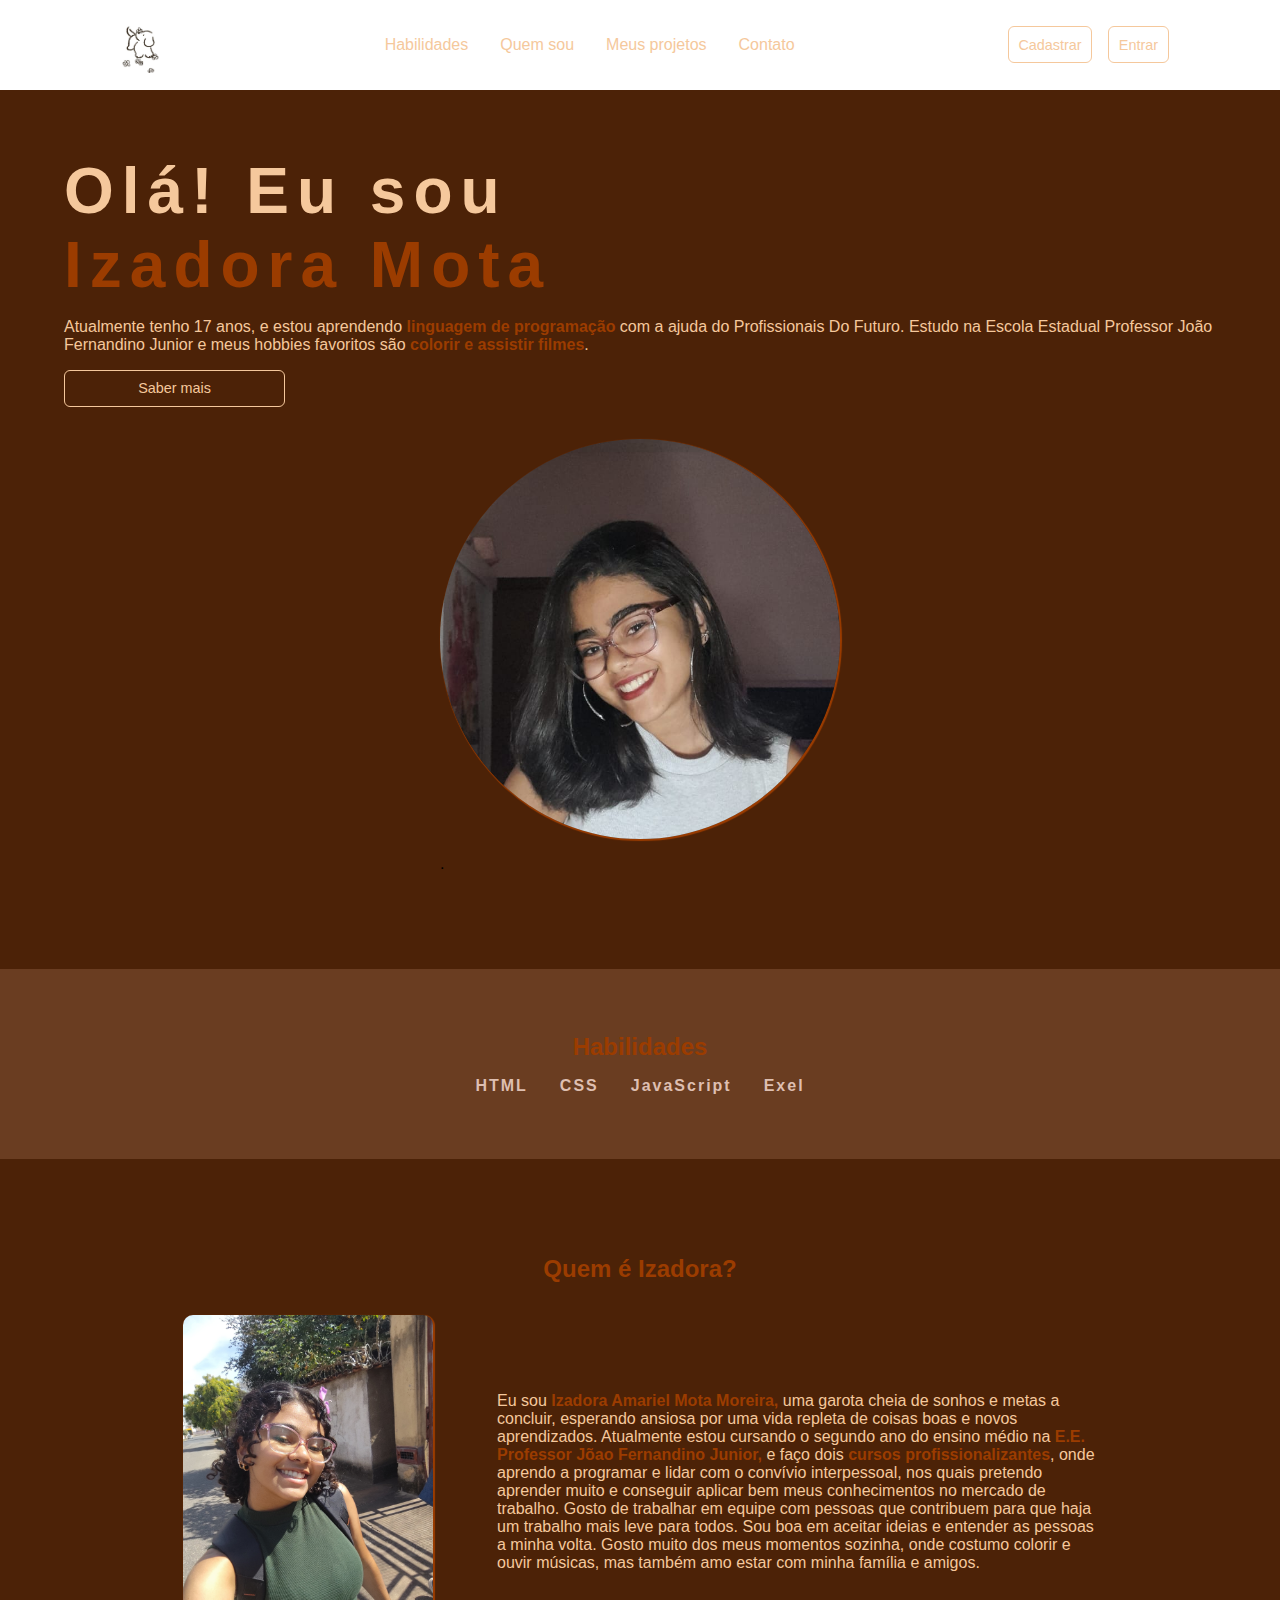
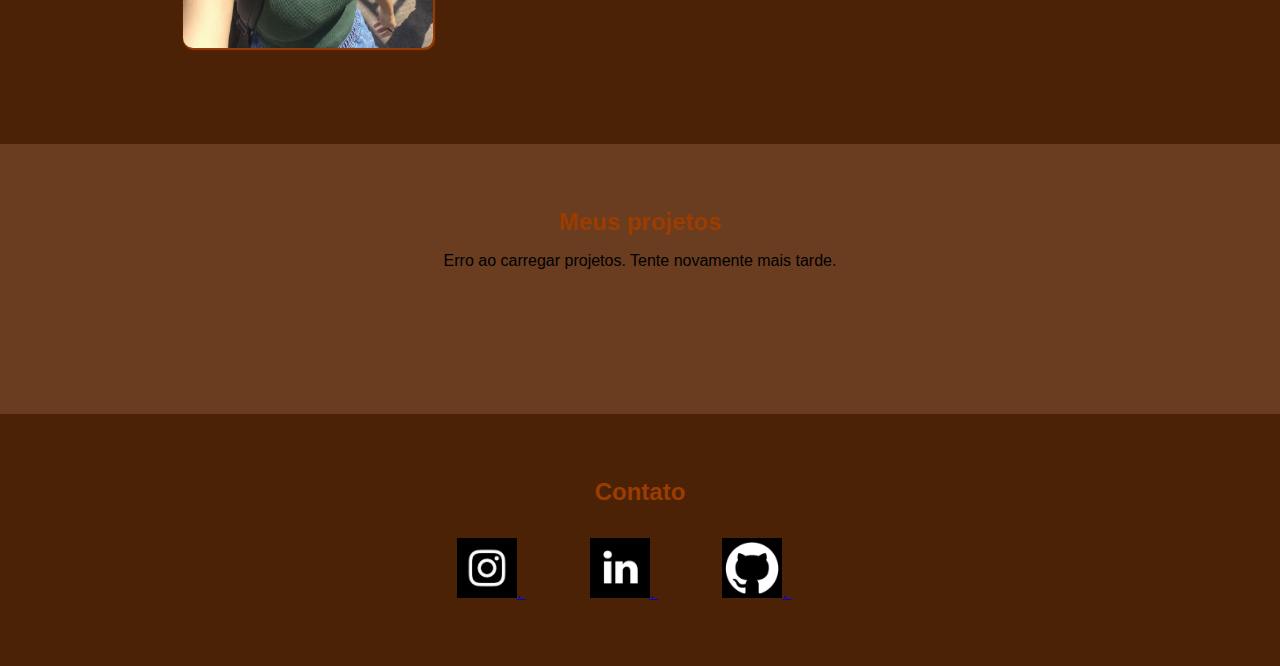
<file: idex.html>
<!DOCTYPE html>
<html lang="pt-BR">
  <head>
    <meta charset="UTF-8" />
    <meta http-equiv="X-UA-Compatible" content="IE=edge" />
    <meta name="viewport" content="width=device-width, initial-scale=1.0" />
    <link rel="stylesheet" href="style.css" />
    <title>Izadora Amariel Mota Moreira | Portfólio</title> <!-- Título Personalizável -->
  </head>

  <body>
    <header>
      <div class="box-img-header">
        <!-- Altere a imagem abaixo para o logo ou imagem desejada -->
        <img class="img-logo" src="logo.cachorro.jpg" alt="Logo do site" />
      </div>

      <nav>
        <a href="#experiences" class="nav-links">Habilidades</a>
        <a href="#who-am-i" class="nav-links">Quem sou</a>
        <a href="#my-projects" class="nav-links">Meus projetos</a>
        <a href="#contact" class="nav-links">Contato</a>
      </nav>

      <div class="box-btn-actions">
        <button class="btn-action">Cadastrar</button>
        <button class="btn-action">Entrar</button>
      </div>
    </header>

    <main>
      <section class="first-section">
        <div>
          <h1>
            Olá! Eu sou <br />
            <strong>Izadora Mota</strong> <!-- Nome dinâmico -->
          </h1>
          <p>
            Atualmente tenho 17 anos, e estou aprendendo <strong>linguagem de programação</strong> com a ajuda do Profissionais Do Futuro. 
            Estudo na Escola Estadual Professor João Fernandino Junior e meus hobbies favoritos são <strong>colorir e assistir filmes</strong>.
          </p>
          <a href="#contact" class="btn-action link-action">Saber mais</a>
        </div>

        <div class="box-img-main">
          <!-- Imagem de perfil do aluno -->
          <img
            class="img-profile"
            src="imagem.di.eu.jpg"
            alt="Foto do aluno"
          />.
        </div>
      </section>

      <section id="experiences" class="second-section">
        <h2 class="title">Habilidades</h2>
        <div>
          <p><!-- Insira as habilidades aqui -->HTML</p>
          <p>CSS</p>
          <p>JavaScript</p>
          <p>Exel</p>
        </div>
      </section>

      <section id="who-am-i" class="third-section">
        <h2 class="title">Quem é Izadora?</h2>
        <div>
          <img
            class="img-who-am-i"
            src="imagem.di.eu.2.jpg"
            alt="Foto pessoal"
          />
          <p>
        Eu sou <strong>Izadora Amariel Mota Moreira,</strong> uma garota cheia de sonhos e metas a concluir, esperando ansiosa por uma vida repleta de coisas boas e novos aprendizados.
        Atualmente estou cursando o segundo ano do ensino médio na <strong>E.E. Professor Jõao Fernandino Junior,</strong> e faço dois <strong>cursos profissionalizantes</strong>, onde aprendo a programar e lidar com o convívio interpessoal, nos quais pretendo aprender muito e conseguir aplicar bem meus conhecimentos no mercado de trabalho.
        Gosto de trabalhar em equipe com pessoas que contribuem para que haja um trabalho mais leve para todos. Sou boa em aceitar ideias e entender as pessoas a minha volta. Gosto muito dos meus momentos sozinha, onde costumo colorir e ouvir músicas, mas também amo estar com minha família e amigos.
        </div>
      </section>

      <section id="my-projects" class="fourth-section">
        <h2 class="title">Meus projetos</h2>
        <p id="loading">Carregando...</p>
        <div id="my-projects-list"><!-- Projetos serão carregados aqui --></div>
      </section>
    </main>

    <footer id="contact">
      <h2 class="title">Contato</h2>
      <div>
        <a href="https://www.instagram.com/izadora_mota_?utm_source=qr&igsh=MTJjcmViN2ltMXF3aQ==" target="_blank">
          <!-- Ícone do Instagram -->
          <img
          class= "img-logo" src="Untitled Project (1).jpg"
          alt="Foto do aluno"
        />.
          <svg width="32" height="32" fill="#fff" class="bi bi-instagram">
            <path d="..." />
          </svg>
        </a>

        <a href="{{link_linkedin}}" target="_blank">
          <!-- Ícone do LinkedIn -->
          <img
          class= "img-logo" src="linkedin.jpg"
          alt="Foto do aluno"
          />.
          <svg width="32" height="32" fill="#fff" class="bi bi-linkedin">
            <path d="..." />
          </svg>
        </a>

        <a href="https://github.com/Iza-Mots" target="_blank">
          <!-- Ícone do GitHub -->
          <img
          class= "img-logo" src="github.jpg"
          alt="Foto do aluno"
          />.
          <svg width="32" height="32" fill="#fff" class="bi bi-github">
            <path d="..." />
          </svg>
        </a>
      </div>
    </footer>
  </body>

  <script src="main.js"></script>
</html>
</file>
<file: style.css>
:root {
    --white: #f5c89c;
    --dark1: #4c2207; /* Cor de fundo principal */
    --dark2: #6a3d21; /* Cor de seções */
    --dark3: #debfb1; /* Cor clara (pode alterar para contraste) */
    --dark4: #debfb1; /* Alternativa de cor clara */
    --dark5: #9b3c00; /* Cor de destaque */
    --cyan1: #9b3c00; /* Outra cor de destaque */
}

/* Resetando margens e preenchimentos padrão */
* {
    margin: 0;
    padding: 0;
}

/* Personalizando a barra de rolagem */
::-webkit-scrollbar {
    width: 10px;
}

::-webkit-scrollbar-track {
    background: var(--dark2);
}

::-webkit-scrollbar-thumb {
    background: var(--dark3);
}

::-webkit-scrollbar-thumb:hover {
    background: var(--dark4);
}

/* Definindo estilos globais para o corpo */
body {
    background-color: var(--dark1);
    background-size: 400%; /* Para efeitos de gradiente */
    height: 100vh;
    font-family: 'Lato', sans-serif;
}

/* Estilo para o cabeçalho */
header {
    display: flex;
    justify-content: space-around;
    align-items: center;
    gap: 1rem;
    flex-wrap: wrap;
    padding: 0.8rem;
    background-color: #fff;
    min-height: 50px;
}

/* Imagem do logo no cabeçalho */
.img-logo {
    height: 100%;
    max-height: 60px;
}

/* Navegação no cabeçalho */
nav {
    display: flex;
    gap: 2rem;
    justify-content: center;
    align-items: center;
    flex-wrap: wrap;
}

/* Links de navegação */
.nav-links {
    text-decoration: none;
    color: var(--white);
}

.nav-links:hover {
    color: var(--dark4);
    text-decoration: underline;
    transition: 0.4s;
}

/* Botões de ação no cabeçalho */
.box-btn-actions {
    display: flex;
    gap: 1rem;
}

/* Estilo comum para botões e links */
:is(button, .link-action) {
    padding: 0.6rem;
    font-size: 0.9rem;
    border-radius: 6px;
    cursor: pointer;
    transition: 0.4s;
}

/* Estilo dos botões */
.btn-action {
    background-color: transparent;
    border: 1px solid var(--white);
    color: var(--white);
}

.btn-action:hover {
    background-color: var(--dark3);
    border-color: var(--dark3);
}

/* Estilo de links que se parecem com botões */
.link-action {
    text-decoration: none;
    width: 200px;
    text-align: center;
}

/* Estilo geral do layout principal */
main {
    display: flex;
    flex-direction: column;
    gap: 2rem;
}

/* Estilo para as seções */
section {
    padding: 4rem;
}

/* Estilo para a primeira seção (apresentação) */
.first-section {
    display: flex;
    justify-content: space-evenly;
    align-items: center;
    gap: 2rem;
    min-height: 650px;
    flex-wrap: wrap;
}

/* Estilo para o conteúdo dentro da primeira seção */
.first-section > div {
    display: flex;
    flex-direction: column;
    gap: 1rem;
    min-width: 300px;
}

/* Título principal */
h1 {
    font-size: 4rem;
    letter-spacing: 8px;
    color: var(--white);
}

/* Cor do texto em destaque */
strong {
    color: var(--cyan1);
}

/* Texto da primeira seção */
.first-section p {
    color: var(--white);
}

/* Botões na primeira seção */
.first-section button {
    width: 200px;
}

/* Imagem de perfil */
.img-profile {
    width: 400px; /* Defina um tamanho específico */
    height: 400px; /* Mesma altura para manter o círculo perfeito */
    border-radius: 50%; /* 50% garantirá o formato circular */
    object-fit: cover; /* Garante que a imagem preencha o círculo corretamente */
}

/* Seções com fundo escuro */
:is(.second-section, .fourth-section) {
    background-color: var(--dark2);
    display: flex;
    flex-direction: column;
    gap: 1rem;
    align-items: center;
}

/* Títulos das seções */
.title {
    text-align: center;
    color: var(--dark5);
}

/* Estilo das habilidades */
.second-section div {
    display: flex;
    justify-content: center;
    align-items: center;
    gap: 2rem;
    flex-wrap: wrap;
}

.second-section p {
    color: var(--dark4);
    font-weight: bold;
    letter-spacing: 2px;
}

.second-section p:hover {
    color: var(--dark5);
    transition: 0.4s;
    cursor: default;
}

/* Terceira seção (Quem sou eu) */
.third-section {
    display: flex;
    flex-direction: column;
    gap: 2rem;
}

.third-section > div {
    display: flex;
    align-items: center;
    justify-content: center;
    gap: 4rem;
    flex-wrap: wrap;
}

.third-section > div img {
    width: 250px;
    border-radius: 10px;
}

/* Texto na terceira seção */
.third-section > div p {
    max-width: 600px;
    color: var(--white);
}

/* Lista de projetos */
#my-projects-list {
    display: flex;
    gap: 2rem;
    padding: 2rem;
    align-items: center;
    justify-content: center;
    flex-wrap: wrap;
}

#my-projects-list a {
    text-decoration: none;
    color: var(--dark3);
}

#my-projects-list a:hover {
    transition: 0.4s;
    color: var(--dark4);
}

/* Sombra nas imagens */
:is(.img-profile, .img-who-am-i) {
    box-shadow: 1px 1px 1px 1px var(--cyan1);
}

/* Estilo do rodapé */
footer {
    padding: 4rem;
    display: flex;
    flex-direction: column;
    gap: 2rem;
}

/* Links no rodapé */
footer > div {
    display: flex;
    justify-content: center;
    gap: 2rem;
    flex-wrap: wrap;
}
</file>
